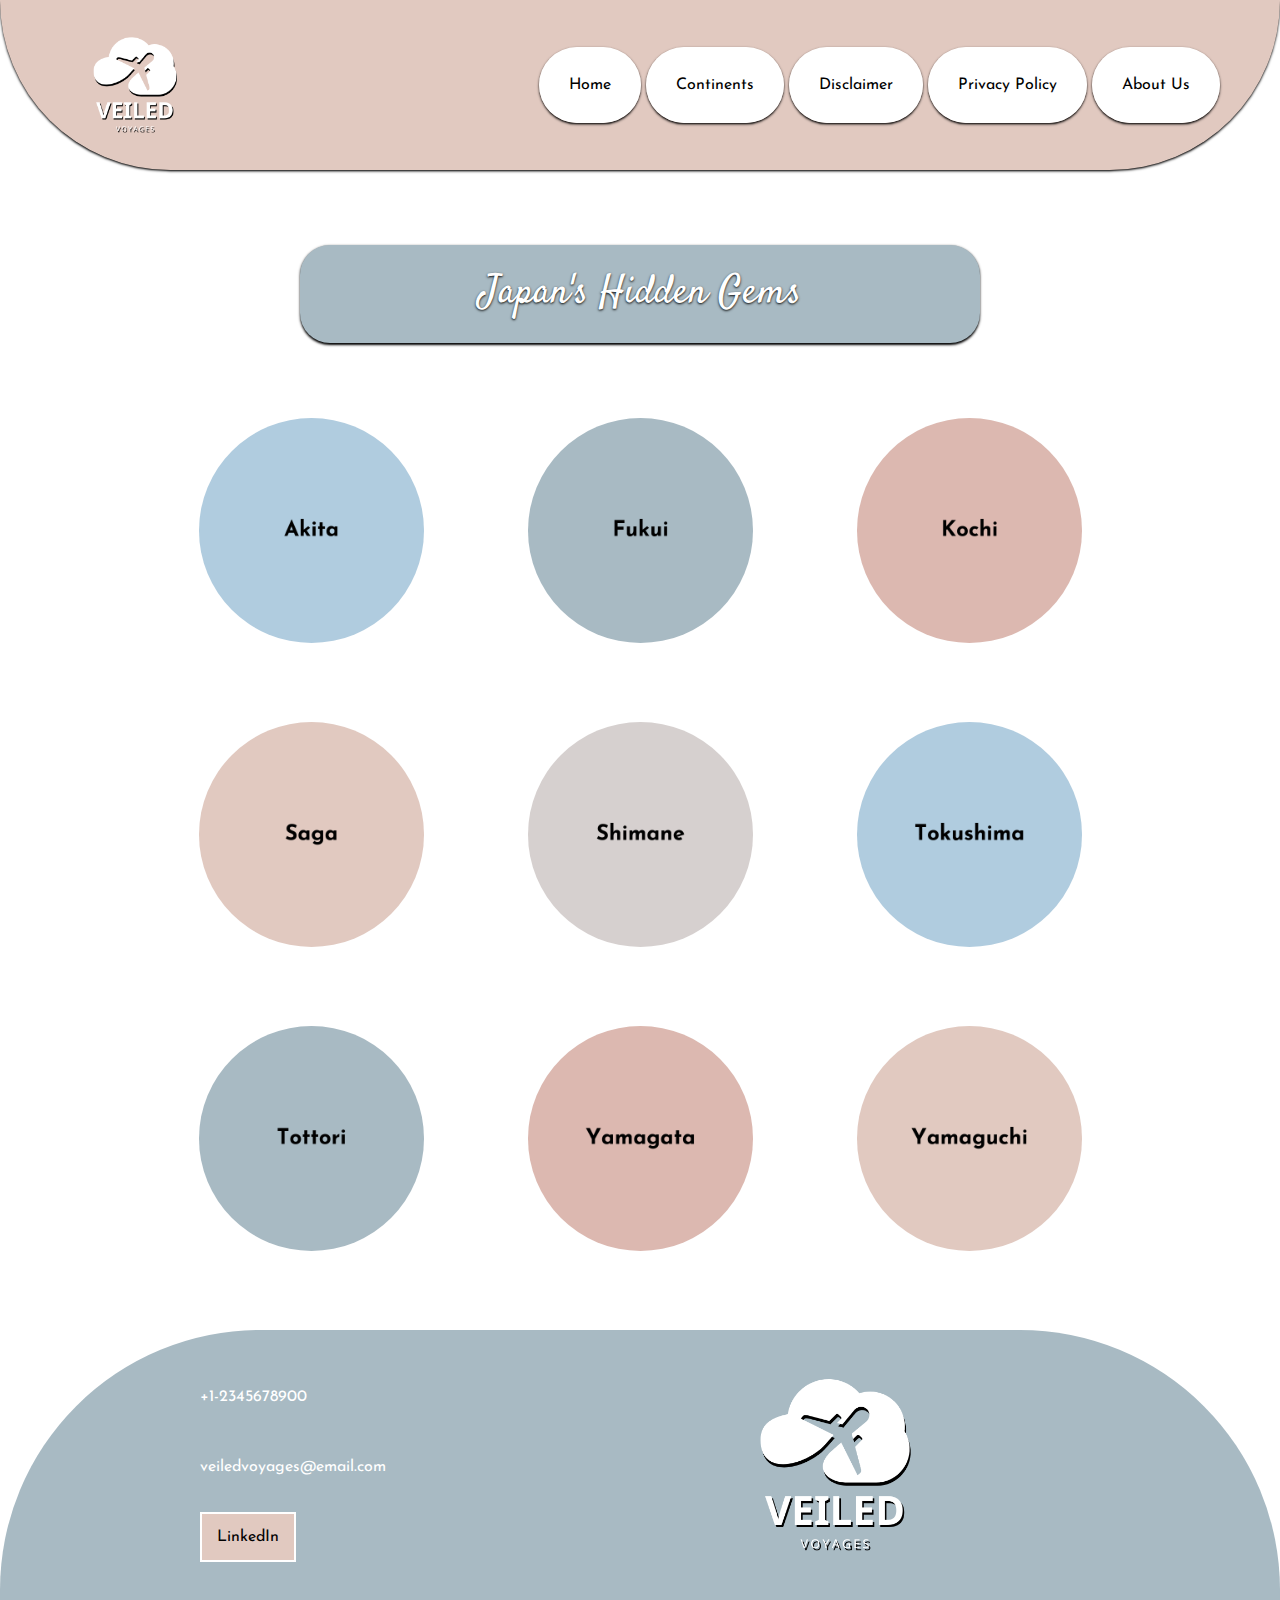
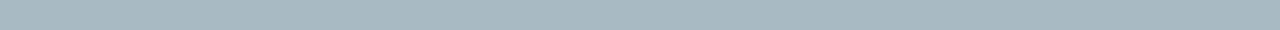
<file: index.html>
<html>
    <head>
        <title> Japan </title>
        <meta charset="UTF-8" />
        <meta name="viewport" content="width=device-width, initial-scale=1.0">
        <script src="script.js"> </script>
        <link rel="stylesheet" href="style.css">  
        <link rel="stylesheet" type="text/css" href="//fonts.googleapis.com/css?family=Josefin+Sans" />  
        <link rel="preconnect" href="https://fonts.googleapis.com">
        <link rel="preconnect" href="https://fonts.gstatic.com" crossorigin>
        <link href="https://fonts.googleapis.com/css2?family=Allura&family=Pacifico&family=Satisfy&display=swap" rel="stylesheet">
    </head>
    <body>

        <!-- Mainheader starts -->

        <header>
            <div class="header-container">
                <a href="https://ashneeeet.github.io/HOME/"><img src="logo.png" class="logo"></a>
                <nav>
                    <ul class="navlist">
                    <a href="https://ashneeeet.github.io/HOME/"><li>Home</li></a>
                    <a href="https://ashneeeet.github.io/CONTINENTS/"><li>Continents</li></a>
                    <a href="https://ashneeeet.github.io/DISCLAIMER/"><li>Disclaimer</li></a>
                    <a href="https://ashneeeet.github.io/PRIVACY-POLICY/"><li>Privacy Policy</li></a>
                    <a href="https://ashneeeet.github.io/ABOUT-US/"><li>About Us</li></a>
                    </ul>
                </nav> 
            </div>
        </header>

        <!-- Mainheader ends -->


        <!-- Heading of Continents -->

        <div class="continents-head">

            Japan's Hidden Gems

        </div>

        <!-- Heading of Continents -->


        <!-- Container of continents starts -->
        <div class="container">
            <a href="https://ashneeeet.github.io/AKITA/"><img src="1.png" class="image i1" onmouseover="changeImage(this, '2.png')" onmouseout="restoreImage(this)" data-original-src="1.png"></a>
            <a href="https://ashneeeet.github.io/FUKUI/"><img src="3.png" class="image i2" onmouseover="changeImage(this, '4.png')" onmouseout="restoreImage(this)" data-original-src="3.png"></a>
            <a href="https://ashneeeet.github.io/KOCHI-JAPAN/"><img src="5.png" class="image i3" onmouseover="changeImage(this, '6.png')" onmouseout="restoreImage(this)" data-original-src="5.png"></a>
            <a href="https://ashneeeet.github.io/SAGA/"><img src="7.png" class="image i4" onmouseover="changeImage(this, '8.png')" onmouseout="restoreImage(this)" data-original-src="7.png"></a>
            <a href="https://ashneeeet.github.io/SHIMANE/"><img src="9.png" class="image i5" onmouseover="changeImage(this, '10.png')" onmouseout="restoreImage(this)" data-original-src="9.png"></a>
            <a href="https://ashneeeet.github.io/TOKUSHIMA/"><img src="11.png" class="image i6" onmouseover="changeImage(this, '12.png')" onmouseout="restoreImage(this)" data-original-src="11.png"></a>
            <a href="https://ashneeeet.github.io/TOTTORI/"><img src="13.png" class="image i7" onmouseover="changeImage(this, '14.png')" onmouseout="restoreImage(this)" data-original-src="13.png"></a>
            <a href="https://ashneeeet.github.io/YAMAGATA/"><img src="15.png" class="image i8" onmouseover="changeImage(this, '16.png')" onmouseout="restoreImage(this)" data-original-src="15.png"></a>
            <a href="https://ashneeeet.github.io/YAMAGUCHI/"><img src="17.png" class="image i9" onmouseover="changeImage(this, '18.png')" onmouseout="restoreImage(this)" data-original-src="17.png"></a>
            
            
        </div>
        
        
        
        

        <!-- Container of continents ends -->


        <!-- Sparkly mouse -->

        <div class="sparkle-container"></div>


        <!-- Sparkly mouse -->



        <!-- Footer starts  -->

     <div class="footer">
        <footer>
            <section class="left">
                +1-2345678900 <br> <br>
                veiledvoyages@email.com <br> <br>
                <a href="#">LinkedIn</a>

            </section>


            <section class="right">
                <a href="index.html"><img src="logo.png" class="imging"></a>
            </section>
        </footer>
     </div>


     <!-- Footer ends -->
    </body>

</html>
</file>
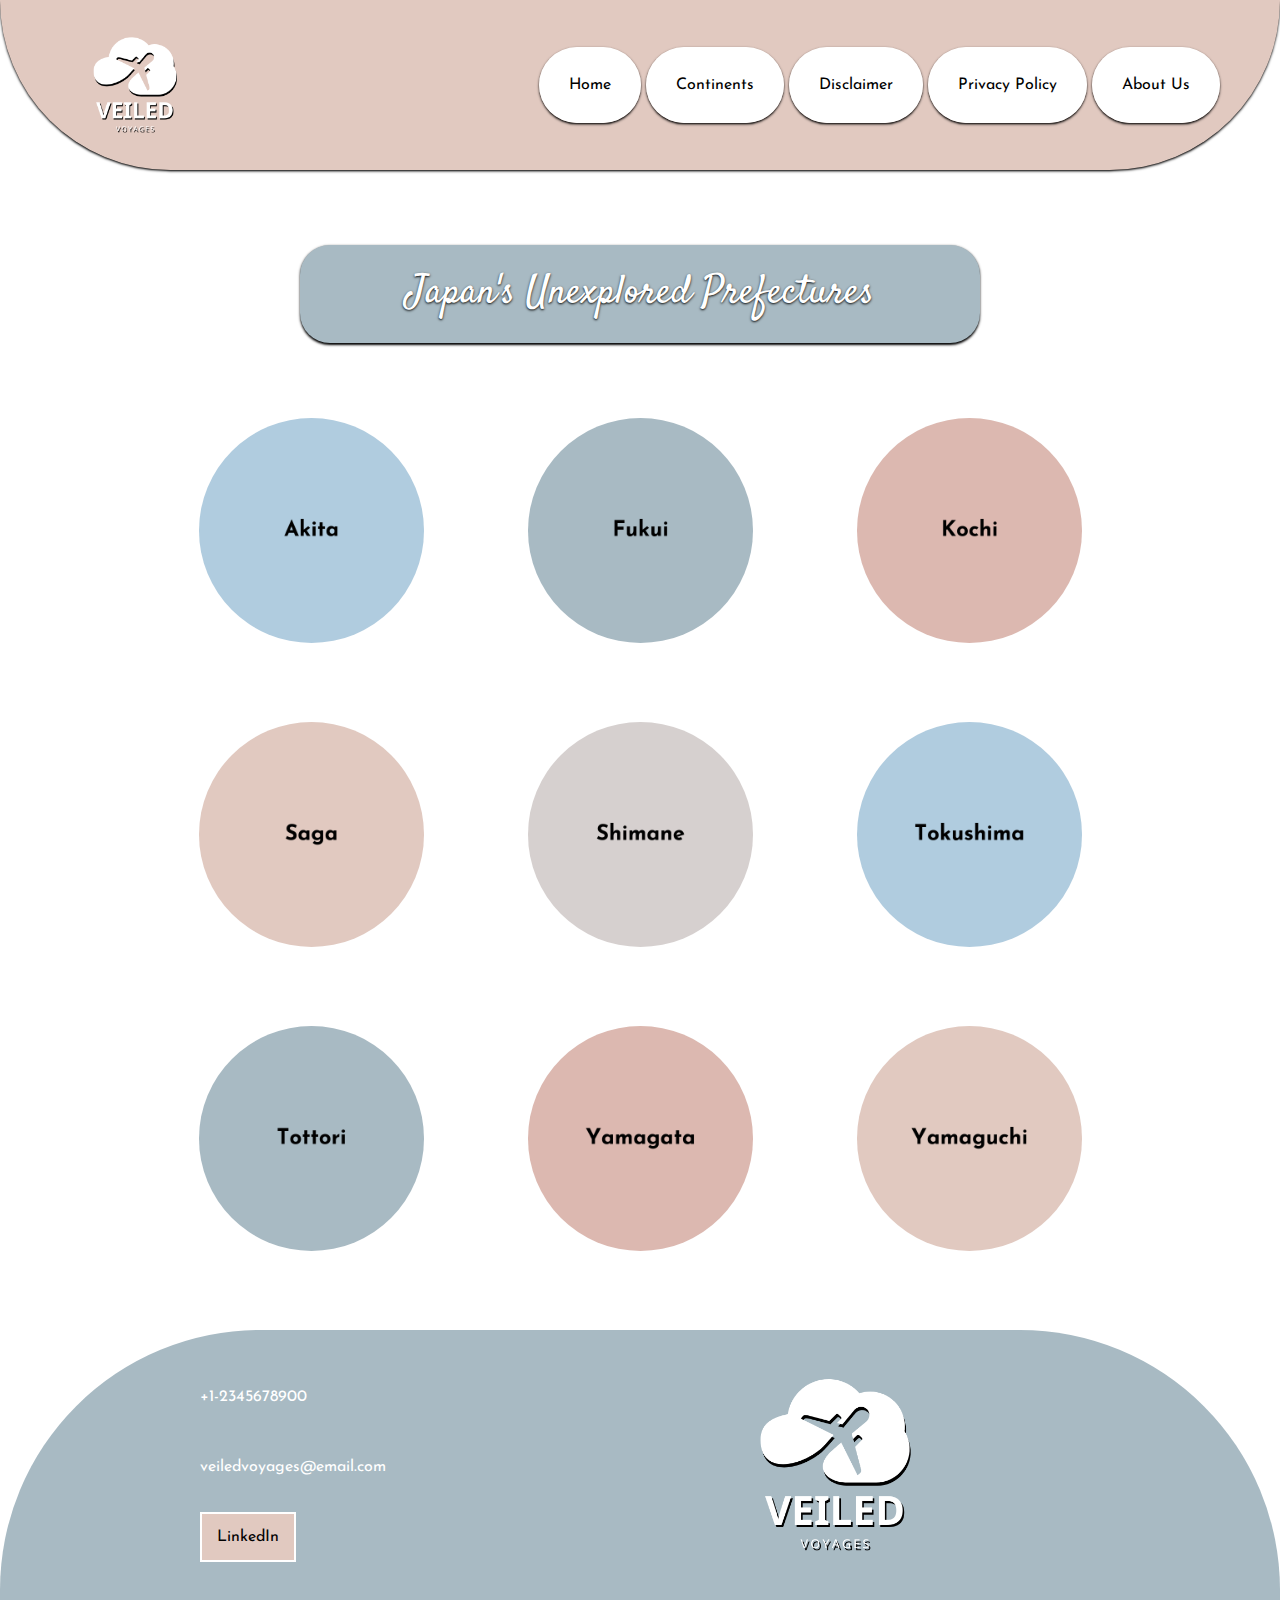
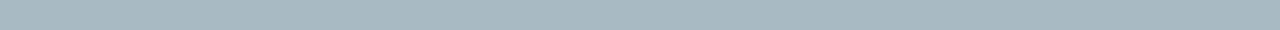
<file: japan.html>
<html>
    <head>
        <title> Japan </title>
        <meta charset="UTF-8" />
        <meta name="viewport" content="width=device-width, initial-scale=1.0">
        <script src="script.js"> </script>
        <link rel="stylesheet" href="style.css">  
        <link rel="stylesheet" type="text/css" href="//fonts.googleapis.com/css?family=Josefin+Sans" />  
        <link rel="preconnect" href="https://fonts.googleapis.com">
        <link rel="preconnect" href="https://fonts.gstatic.com" crossorigin>
        <link href="https://fonts.googleapis.com/css2?family=Allura&family=Pacifico&family=Satisfy&display=swap" rel="stylesheet">
    </head>
    <body>

        <!-- Mainheader starts -->

        <header>
            <div class="header-container">
                <a href="https://ashneeeet.github.io/HOME/"><img src="logo.png" class="logo"></a>
                <nav>
                    <ul class="navlist">
                    <a href="https://ashneeeet.github.io/HOME/"><li>Home</li></a>
                    <a href="https://ashneeeet.github.io/CONTINENTS/"><li>Continents</li></a>
                    <a href="https://ashneeeet.github.io/DISCLAIMER/"><li>Disclaimer</li></a>
                    <a href="https://ashneeeet.github.io/PRIVACY-POLICY/"><li>Privacy Policy</li></a>
                    <a href="https://ashneeeet.github.io/ABOUT-US/"><li>About Us</li></a>
                    </ul>
                </nav> 
            </div>
        </header>

        <!-- Mainheader ends -->


        <!-- Heading of Continents -->

        <div class="continents-head">

            Japan's Unexplored Prefectures

        </div>

        <!-- Heading of Continents -->


        <!-- Container of continents starts -->
        <div class="container">
            <a href="https://ashneeeet.github.io/AKITA/"><img src="1.png" class="image i1" onmouseover="changeImage(this, '2.png')" onmouseout="restoreImage(this)" data-original-src="1.png"></a>
            <a href="https://ashneeeet.github.io/FUKUI/"><img src="3.png" class="image i2" onmouseover="changeImage(this, '4.png')" onmouseout="restoreImage(this)" data-original-src="3.png"></a>
            <a href="https://ashneeeet.github.io/KOCHI-JAPAN/"><img src="5.png" class="image i3" onmouseover="changeImage(this, '6.png')" onmouseout="restoreImage(this)" data-original-src="5.png"></a>
            <a href="https://ashneeeet.github.io/SAGA/"><img src="7.png" class="image i4" onmouseover="changeImage(this, '8.png')" onmouseout="restoreImage(this)" data-original-src="7.png"></a>
            <a href="https://ashneeeet.github.io/SHIMANE/"><img src="9.png" class="image i5" onmouseover="changeImage(this, '10.png')" onmouseout="restoreImage(this)" data-original-src="9.png"></a>
            <a href="https://ashneeeet.github.io/TOKUSHIMA/"><img src="11.png" class="image i6" onmouseover="changeImage(this, '12.png')" onmouseout="restoreImage(this)" data-original-src="11.png"></a>
            <a href="https://ashneeeet.github.io/TOTTORI/"><img src="13.png" class="image i7" onmouseover="changeImage(this, '14.png')" onmouseout="restoreImage(this)" data-original-src="13.png"></a>
            <a href="https://ashneeeet.github.io/YAMAGATA/"><img src="15.png" class="image i8" onmouseover="changeImage(this, '16.png')" onmouseout="restoreImage(this)" data-original-src="15.png"></a>
            <a href="https://ashneeeet.github.io/YAMAGUCHI/"><img src="17.png" class="image i9" onmouseover="changeImage(this, '18.png')" onmouseout="restoreImage(this)" data-original-src="17.png"></a>
            
            
        </div>
        
        
        
        

        <!-- Container of continents ends -->


        <!-- Sparkly mouse -->

        <div class="sparkle-container"></div>


        <!-- Sparkly mouse -->



        <!-- Footer starts  -->

     <div class="footer">
        <footer>
            <section class="left">
                +1-2345678900 <br> <br>
                veiledvoyages@email.com <br> <br>
                <a href="#">LinkedIn</a>

            </section>


            <section class="right">
                <a href="index.html"><img src="logo.png" class="imging"></a>
            </section>
        </footer>
     </div>


     <!-- Footer ends -->
    </body>

</html>
</file>
<file: style.css>
body {
    margin: 0;
    padding: 0;
    background-color: white;
}

/* Mainheaderpart starts */
    header {
        background-color: #E1C9C0; 
        padding: 10px;
        border-bottom-left-radius: 260px; 
        border-bottom-right-radius: 260px; 
        box-shadow: 0 0.08rem 0.15rem black;
    }

    .header-container {
        display: flex;
        align-items: center;
        justify-content: space-between; 
        font-family: Josefin Sans;
    }

    .navlist {
        list-style: none;
        margin: 0; 
        padding: 0;
        margin-right: 50px;
    }

    .navlist li {
        display: inline;
        background-color: white;
        padding: 30px;
        box-shadow: 0 0.08rem 0.15rem black;
        border-radius: 45px;
    }

    .logo {
        width:150px; 
        height: auto; 
        margin-left: 50px;
    }

    .navlist a{
        text-decoration: none;
        color:black
    }

    .navlist a:hover {
        color: #fff;
    }


    .navlist li:hover {
        background-color: #A8BAC3;
        transform:rotate(30);
    }
/* Mainheader part ends */

/* Sparkly mouse */

.sparkle {
    position: absolute;
    width: 3px;
    height: 3px;
    background-color: white;
    border-radius: 100%;
    pointer-events: none;
    box-shadow: 0 0 10px rgba(255, 255, 255, 0.8), 0 0 20px rgba(255, 255, 255, 0.6);
    animation: fadeOut 0.5s ease-out forwards;
}

@keyframes fadeOut {
    0% {
        opacity: 1;
        transform: scale(1);
    }
    100% {
        opacity: 0;
        transform: scale(2);
    }
}

/* Sparkly mouse */



/* Footer Starts */

.footer{
    width:100%;
    height: 300px;
    z-index: -1;
    background-color:#A8BAC3;
    border-top-left-radius: 260px;
    border-top-right-radius: 260px;
    margin-bottom: 0;
    position: relative;
}

.left{
    font-family: Josefin Sans;
    margin-left:150px;
    position: absolute;
    margin-bottom: 50px;
    color: white;
    line-height: 35px;
    padding:50px
}

.left a{
    text-decoration: none;
    color:black;
    padding: 15px;
    background-color: #E1C9C0;
    border:2px solid white;
    cursor:pointer;
}



.imging{
    width:270px; 
    height: auto; 
    margin-left: 700px;
    position:absolute;
}


/* Footer ends */


/* Continents-head starts */

.continents-head{
    text-align: center;
    padding: 20px 30px;
    background-color: #A8BAC3;
    font-family: Satisfy;
    font-size: 40px;
    position: relative;
    margin: 75px 300px 300px;
    margin-bottom: 75px;
    display: block;
    color:white;
    text-shadow:0 0.08rem 0.15rem black;
    border-radius: 30px;
    box-shadow: 0 0.08rem 0.15rem black;
    white-space: nowrap;
}

/* Continents-head ends */


/* Container of continents starts */


.image {
    border-radius: 100%;
    width: 225px;
    height: 225px;
    align-items: center;
    justify-content: center;
    position: relative;
    margin-top: 0;
    margin-bottom: 75px;
    margin-right: 50px;
    margin-left: 50px;
    align-items: center;
    animation: move-down 1.5s ease-in infinite alternate;
    transition: transform 0.5s;
}

@keyframes move-down {
    from {
        transform: translateY(-15px);
    }
    to {
        transform: translateY(0);
    }
}

.container {
    text-align: center;
}
</file>
